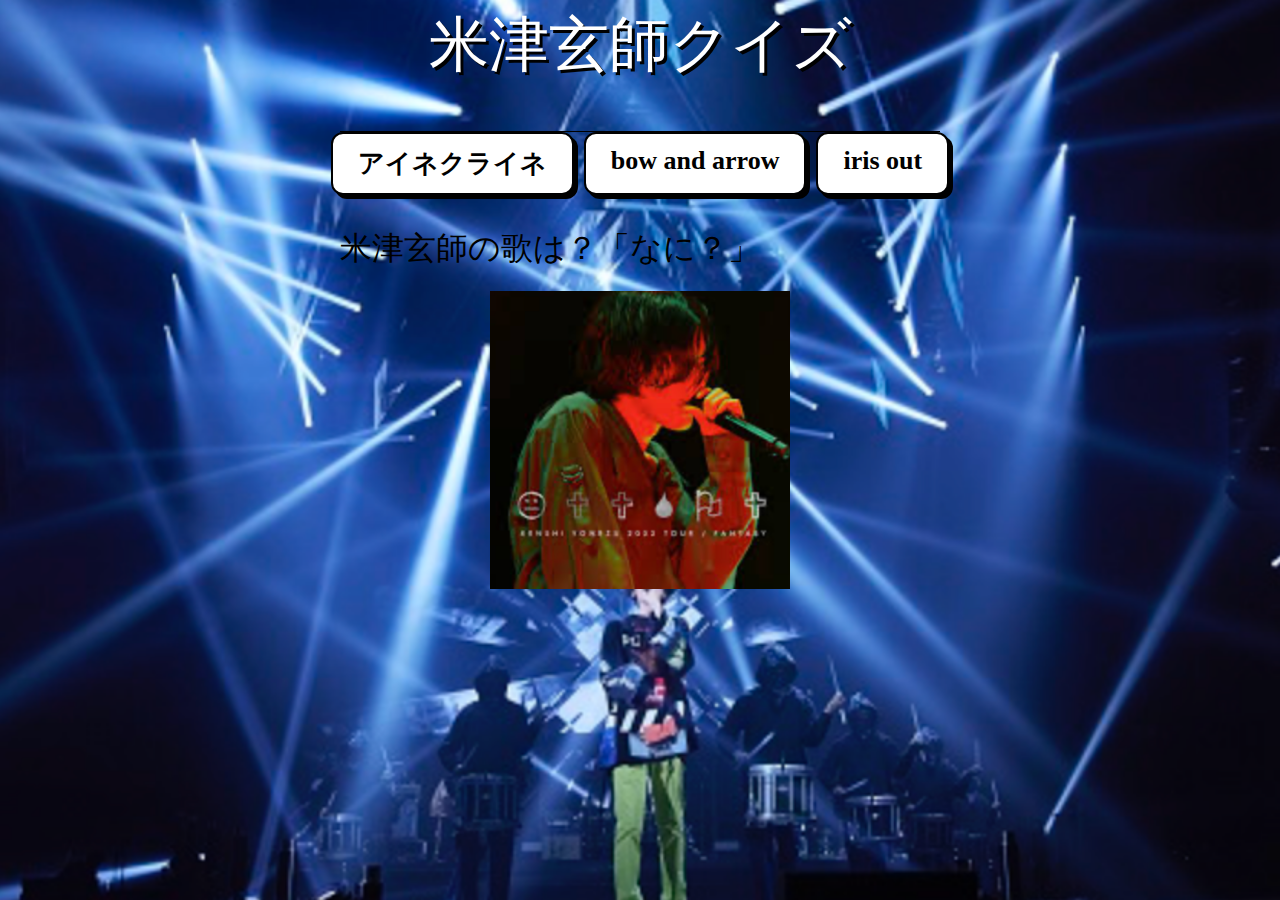
<file: index.html>
<html>
<head>
<meta charset="utf-8">
<meta name="viewport" content="width=device-width">
<script src="js/jquery-2.1.3.min.js"></script>
<link rel="stylesheet" href="css/sample.css">
<title>米津玄師クイズ</title>
</head>
<body>

<header>
  <h1>米津玄師クイズ</h1>
</header>

<main>
  <ul>
    <li id="gu_btn">アイネクライネ</li>
    <li id="cho_btn">bow and arrow</li>
    <li id="par_btn">iris out</li>
  </ul>
  <div>米津玄師の歌は？「<span id="pc_hands">なに？</span>」</div>

  <!-- 画像をうつす -->
  <div id="yonezu_area" style="text-align:center; position:relative;">
  
    <!-- 米津の画像 -->
    <img id="yonezu_base" src="img/yonezu.png" width="300">

    <!-- 曲の画像 -->
      <img id="yonezu_hand" src="img/ainekuraine.png" width="250"
          style="position:absolute; top:50%; left:50%; transform:translate(-50%, -50%); display: none;z-index:100;">
  </div>

  <div id="judgment"></div>

</main>

<!-- 音声ファイル -->
<!-- アイネクライネ -->
<audio id="sound_ainekuraine" src="sound/ainekuraine.m4a"></audio>

<!-- bow and arrow -->
<audio id="sound_bow_and_arrow" src="sound/bow_and_arrow.m4a"></audio>

<!-- iris out -->
<audio id="sound_iris_out" src="sound/iris_out.m4a"></audio>

<!-- ハズレ音 -->
<audio id="sound_hazure" src="sound/hazure.mp3"></audio> <footer></footer>

<footer></footer>
<script>
//じゃんけん用のSCRIPTを書いてください

//まずボタンをクリック
    $("#gu_btn, #cho_btn, #par_btn").on("click", function() {   
        

      //自分の手を決める
      const my_hand = $(this).attr("id"); //クリックされたボタンのidを取得

      //コンピュータの手がランダムに決まる
      let pc_hand = "";
      const r = Math.ceil( Math.random() * 3); //1~3どれか一つの数字

        if(r == 1){pc_hand = 'アイネクライネ';
        }else if(r == 2){pc_hand = 'bow and arrow';
        }else{pc_hand = 'iris out';
        }
      
      $("#pc_hands").html(pc_hand);

      //米津の画像を変える
      let hand_img = "";
      if(pc_hand == "アイネクライネ"){
          hand_img = "img/ainekuraine.png";
      } else if(pc_hand == "bow and arrow"){
          hand_img = "img/bow and arrow.png";
      } else {
          hand_img = "img/iris out.png";
      }

      $("#yonezu_base").hide();
      $("#yonezu_hand").attr("src", hand_img).show();

      //勝敗を判定する
      let result = "";

      if(my_hand == "gu_btn" && pc_hand == "bow and arrow"){
          result = "ハズレ";
      } else if(my_hand == "cho_btn" && pc_hand == "アイネクライネ"){
          result = "ハズレ ";
      } else if(my_hand == "par_btn" && pc_hand == "アイネクライネ"){
          result = "ハズレ "; 
      } else if(my_hand == "gu_btn" && pc_hand == "iris out"){
          result = "ハズレ";
      } else if(my_hand == "cho_btn" && pc_hand == "iris out"){
          result = "ハズレ";
      } else if(my_hand == "par_btn" && pc_hand == "bow and arrow"){
          result = "ハズレ";
      } else {
          result = "あたり！うまい！！";
      }

      $("#judgment").html(result);

      //当たり時の音再生
      // 3曲リセット
      const soundAine = document.getElementById("sound_ainekuraine");
      const soundBow  = document.getElementById("sound_bow_and_arrow");
      const soundIris = document.getElementById("sound_iris_out");
      const soundHazure = document.getElementById("sound_hazure");

      [soundAine, soundBow, soundIris].forEach(s => {
        s.pause();
        s.currentTime = 0;
    });

    // 当たりの時だけ、その曲を流す
      if(result === "あたり！うまい！！"){
        if(pc_hand === "アイネクライネ"){
            soundAine.play();
        } else if(pc_hand === "bow and arrow"){
            soundBow.play();
        } else if(pc_hand === "iris out"){
            soundIris.play();
        }
      } else {
        // ハズレの時はハズレ音を流す
        soundHazure.play();
    }

   });

</script>
</body>
</html>
</file>
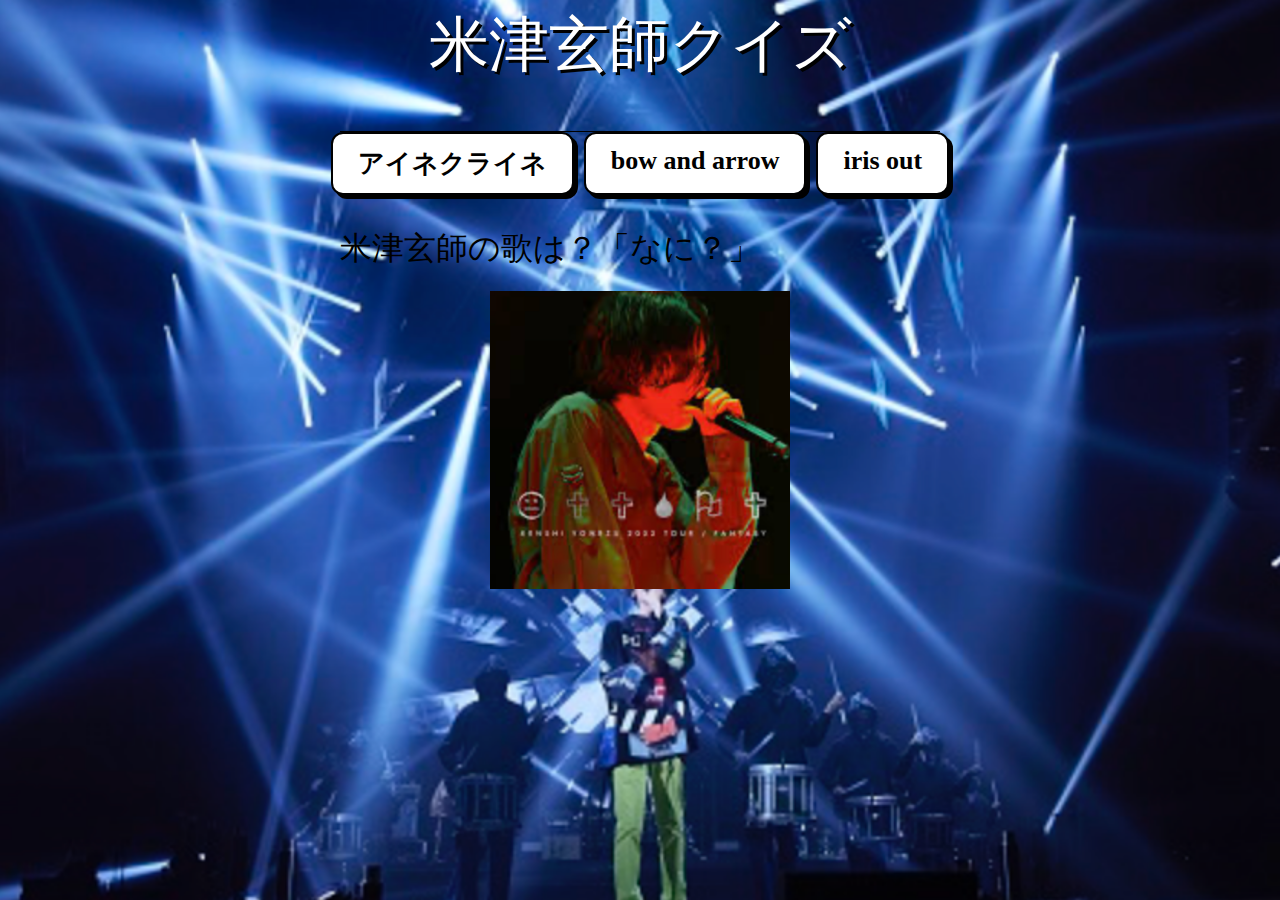
<file: yonezu.html>
<html>
<head>
<meta charset="utf-8">
<meta name="viewport" content="width=device-width">
<script src="js/jquery-2.1.3.min.js"></script>
<link rel="stylesheet" href="css/sample.css">
<title>米津玄師クイズ</title>
</head>
<body>

<header>
  <h1>米津玄師クイズ</h1>
</header>

<main>
  <ul>
    <li id="gu_btn">アイネクライネ</li>
    <li id="cho_btn">bow and arrow</li>
    <li id="par_btn">iris out</li>
  </ul>
  <div>米津玄師の歌は？「<span id="pc_hands">なに？</span>」</div>

  <!-- 画像をうつす -->
  <div id="yonezu_area" style="text-align:center; position:relative;">
  
    <!-- 米津の画像 -->
    <img id="yonezu_base" src="img/yonezu.png" width="300">

    <!-- 曲の画像 -->
      <img id="yonezu_hand" src="img/ainekuraine.png" width="250"
          style="position:absolute; top:50%; left:50%; transform:translate(-50%, -50%); display: none;z-index:100;">
  </div>

  <div id="judgment"></div>

</main>

<!-- 音声ファイル -->
<!-- アイネクライネ -->
<audio id="sound_ainekuraine" src="sound/ainekuraine.m4a"></audio>

<!-- bow and arrow -->
<audio id="sound_bow_and_arrow" src="sound/bow_and_arrow.m4a"></audio>

<!-- iris out -->
<audio id="sound_iris_out" src="sound/iris_out.m4a"></audio>

<!-- ハズレ音 -->
<audio id="sound_hazure" src="sound/hazure.mp3"></audio> <footer></footer>

<footer></footer>
<script>
//じゃんけん用のSCRIPTを書いてください

//まずボタンをクリック
    $("#gu_btn, #cho_btn, #par_btn").on("click", function() {   
        

      //自分の手を決める
      const my_hand = $(this).attr("id"); //クリックされたボタンのidを取得

      //コンピュータの手がランダムに決まる
      let pc_hand = "";
      const r = Math.ceil( Math.random() * 3); //1~3どれか一つの数字

        if(r == 1){pc_hand = 'アイネクライネ';
        }else if(r == 2){pc_hand = 'bow and arrow';
        }else{pc_hand = 'iris out';
        }
      
      $("#pc_hands").html(pc_hand);

      //米津の画像を変える
      let hand_img = "";
      if(pc_hand == "アイネクライネ"){
          hand_img = "img/ainekuraine.png";
      } else if(pc_hand == "bow and arrow"){
          hand_img = "img/bow and arrow.png";
      } else {
          hand_img = "img/iris out.png";
      }

      $("#yonezu_base").hide();
      $("#yonezu_hand").attr("src", hand_img).show();

      //勝敗を判定する
      let result = "";

      if(my_hand == "gu_btn" && pc_hand == "bow and arrow"){
          result = "ハズレ";
      } else if(my_hand == "cho_btn" && pc_hand == "アイネクライネ"){
          result = "ハズレ ";
      } else if(my_hand == "par_btn" && pc_hand == "アイネクライネ"){
          result = "ハズレ "; 
      } else if(my_hand == "gu_btn" && pc_hand == "iris out"){
          result = "ハズレ";
      } else if(my_hand == "cho_btn" && pc_hand == "iris out"){
          result = "ハズレ";
      } else if(my_hand == "par_btn" && pc_hand == "bow and arrow"){
          result = "ハズレ";
      } else {
          result = "あたり！うまい！！";
      }

      $("#judgment").html(result);

      //当たり時の音再生
      // 3曲リセット
      const soundAine = document.getElementById("sound_ainekuraine");
      const soundBow  = document.getElementById("sound_bow_and_arrow");
      const soundIris = document.getElementById("sound_iris_out");
      const soundHazure = document.getElementById("sound_hazure");

      [soundAine, soundBow, soundIris].forEach(s => {
        s.pause();
        s.currentTime = 0;
    });

    // 当たりの時だけ、その曲を流す
      if(result === "あたり！うまい！！"){
        if(pc_hand === "アイネクライネ"){
            soundAine.play();
        } else if(pc_hand === "bow and arrow"){
            soundBow.play();
        } else if(pc_hand === "iris out"){
            soundIris.play();
        }
      } else {
        // ハズレの時はハズレ音を流す
        soundHazure.play();
    }

   });

</script>
</body>
</html>
</file>
<file: css/sample.css>
body{
    margin:0;
    padding:0;
    text-align:left;
    font-size: 32px;
}
header{
    background-color: none;
    border-bottom: none;
    text-align: center;
}
main{
    border-bottom:none;
}
footer{
    background-color: #fff;
    border-bottom:none;
    text-align: center;
}
p{
    font-size:200%;
    text-align: center;
    border-bottom:1px solid #fff;
    height:200px;
}
ul{
    padding: 0;
    border-top: 1px solid #000000;
    display:table;  /* 定義 */
    table-layout: fixed;
    width:100%;
}
li{
    text-align: center;
    list-style-type:none;
    border: 1px solid #666;
    background-color: #FFF;
    display:table-cell;  /* 定義 */
    cursor: pointer;
}
li:hover{
    background: #0066CC;
    color:#fff;
}

main {
    max-width: 600px;
    margin: 0 auto;
}

body {
  background-image: url("../img/yonezuhaikei.png"); /* 背景画像の指定 */
  background-size: cover;        /* 全画面にフィット */
  background-repeat: no-repeat;  /* 繰り返さない */
  background-position: center;   /* 中央配置 */
}




/* --- タイトルを見やすく、シンプル --- */
header h1 {
  font-size: 60px;
  font-weight: 300;
  color: #fff;
  text-shadow: 3px 3px 0 #000;
  padding: 5px 0;
  background: none;
}

/* --- じゃんけんボタン --- */
ul {
  padding: 0;
  width: 100%;
  display: flex;
  justify-content: center;
  margin-top: 10px;
  gap: 10px;
}

ul li {
  list-style: none;
  padding: 12px 25px;
  border-radius: 12px;
  background: #fff;
  font-weight: bold;
  font-size: 26px;
  border: 2px solid #000;
  box-shadow: 4px 4px 0 #000;
  transition: 0.2s;
  white-space: nowrap;
}

ul li:hover {
  background: #ff9500;
  color: #fff;
  box-shadow: 6px 6px 0 #000;
  transform: translate(-2px, -2px);
}

/* --- 質問文 --- */
.question_text {
    text-align: center;
    margin-top: 20px;
    font-weight: bold;
    font-size: 24px; 
    white-space: nowrap;
    color: #fff;
    text-shadow: 2px 2px 0 #000;
}




/* --- 勝敗表示 --- */
#judgment {
  font-size: 50px;
  font-weight: 900;
  text-align: center;
  margin-top: 20px;
  margin-bottom: 20px;
  color: #fff;
  text-shadow: 4px 4px 0 #000, -2px -2px 0 #ff0000;
  position: relative;
  z-index: 200;
}

#yonezu_hand {
  position: absolute;
  top: 40%;   /* ★中央 → 下に移動 */
  left: 50%;
  transform: translate(-50%, -50%);
  display: none;
  z-index: 100;
}

/* --- 画像エリア --- */
#yonezu_area {
  text-align: center;
  margin-top: 20px;
  position: relative;
  height: 200px;  
}
</file>
